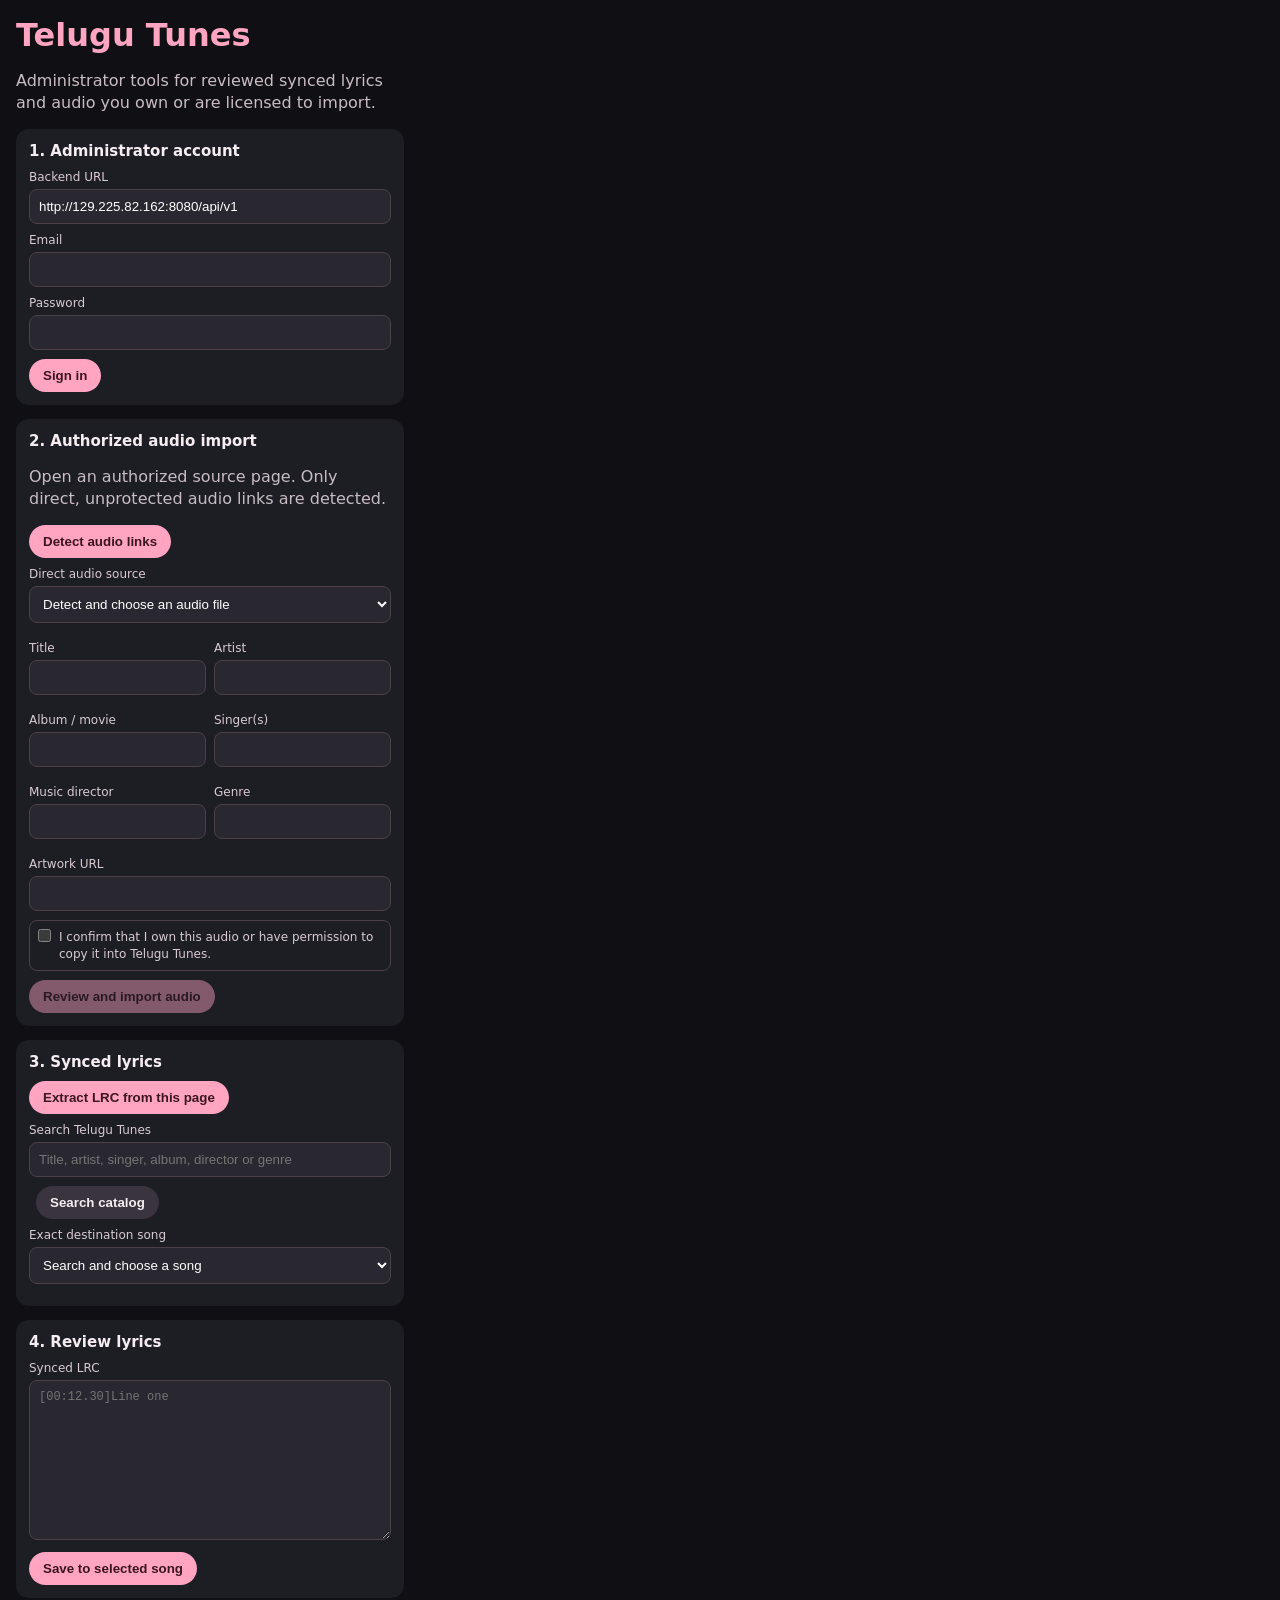
<file: tools/lyricsify-helper/popup.html>
<!doctype html>
<html lang="en">
<head>
  <meta charset="utf-8">
  <meta name="viewport" content="width=device-width,initial-scale=1">
  <title>Telugu Tunes Admin Helper</title>
  <link rel="stylesheet" href="popup.css">
</head>
<body>
  <main>
    <h1>Telugu Tunes</h1>
    <p class="hint">Administrator tools for reviewed synced lyrics and audio you own or are licensed to import.</p>

    <section>
      <h2>1. Administrator account</h2>
      <label>Backend URL<input id="backend" value="http://129.225.82.162:8080/api/v1"></label>
      <div id="signedOut">
        <label>Email<input id="email" type="email" autocomplete="username"></label>
        <label>Password<input id="password" type="password" autocomplete="current-password"></label>
        <button id="login">Sign in</button>
      </div>
      <div id="signedIn" hidden>
        <span id="account"></span><button id="logout" class="secondary">Sign out</button>
      </div>
    </section>

    <section>
      <h2>2. Authorized audio import</h2>
      <p class="hint">Open an authorized source page. Only direct, unprotected audio links are detected.</p>
      <button id="detectAudio">Detect audio links</button>
      <label>Direct audio source
        <select id="audioLinks"><option value="">Detect and choose an audio file</option></select>
      </label>
      <div class="grid">
        <label>Title<input id="audioTitle" maxlength="160"></label>
        <label>Artist<input id="audioArtist" maxlength="160"></label>
      </div>
      <div class="grid">
        <label>Album / movie<input id="audioAlbum" maxlength="160"></label>
        <label>Singer(s)<input id="audioSingers" maxlength="240"></label>
      </div>
      <div class="grid">
        <label>Music director<input id="audioDirector" maxlength="160"></label>
        <label>Genre<input id="audioGenre" maxlength="80"></label>
      </div>
      <label>Artwork URL<input id="audioArtwork" type="url"></label>
      <label class="rights"><input id="rightsConfirmed" type="checkbox"> I confirm that I own this audio or have permission to copy it into Telugu Tunes.</label>
      <button id="importAudio" disabled>Review and import audio</button>
      <progress id="importProgress" max="100" value="0" hidden></progress>
    </section>

    <section>
      <h2>3. Synced lyrics</h2>
      <button id="extract">Extract LRC from this page</button>
      <label>Search Telugu Tunes<input id="query" placeholder="Title, artist, singer, album, director or genre"></label>
      <button id="search" class="secondary">Search catalog</button>
      <label>Exact destination song
        <select id="tracks"><option value="">Search and choose a song</option></select>
      </label>
    </section>

    <section>
      <h2>4. Review lyrics</h2>
      <label>Synced LRC<textarea id="lrc" rows="10" placeholder="[00:12.30]Line one"></textarea></label>
      <button id="save">Save to selected song</button>
    </section>
    <p id="status" role="status"></p>
  </main>
  <script src="popup.js"></script>
</body>
</html>
</file>
<file: tools/lyricsify-helper/popup.css>
:root { color-scheme: dark; font-family: system-ui, sans-serif; }
body { margin: 0; width: 420px; max-height: 600px; overflow-x: hidden; overflow-y: auto; background: #101014; color: #f6edf1; }
main { padding: 16px; }
h1 { margin: 0; color: #ffa5c2; }
h2 { margin: 0 0 10px; font-size: 15px; }
.hint { color: #c8bdc2; line-height: 1.35; }
section { margin-top: 14px; padding: 13px; border-radius: 13px; background: #1d1d24; }
label { display: block; margin: 9px 0; color: #d8ccd1; font-size: 12px; }
input, select, textarea { box-sizing: border-box; width: 100%; margin-top: 5px; padding: 9px; border: 1px solid #4b4146; border-radius: 8px; background: #29272f; color: white; }
input[type="checkbox"] { width: auto; margin: 0 8px 0 0; accent-color: #ffa5c2; }
.grid { display: grid; grid-template-columns: 1fr 1fr; gap: 8px; }
.rights { display: flex; align-items: flex-start; line-height: 1.35; padding: 8px; border: 1px solid #4b4146; border-radius: 8px; }
progress { width: 100%; margin-top: 10px; accent-color: #ffa5c2; }
textarea { resize: vertical; font-family: ui-monospace, monospace; font-size: 12px; }
button { border: 0; border-radius: 999px; padding: 9px 14px; background: #ffa5c2; color: #3b1521; font-weight: 700; cursor: pointer; }
button.secondary { margin-left: 7px; background: #39343d; color: #f6edf1; }
button:disabled { opacity: .45; cursor: default; }
#status { min-height: 20px; color: #ffd26f; font-size: 12px; white-space: pre-wrap; }
#status.error { color: #ff9c9c; }
</file>
